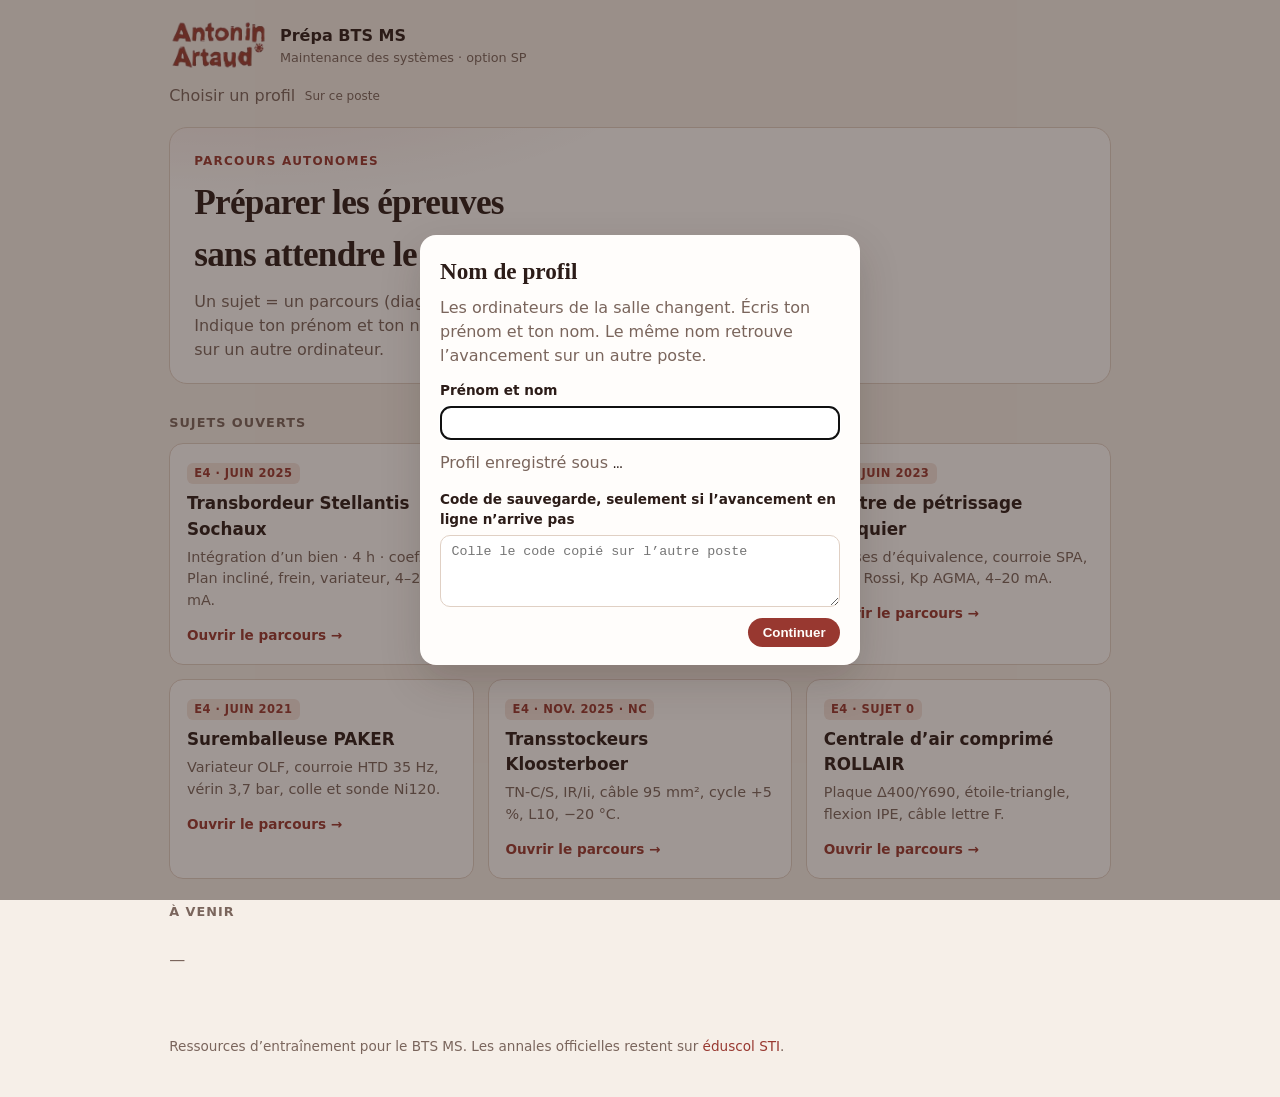
<file: index.html>
<!DOCTYPE html>
<html lang="fr">
<head>
  <meta charset="UTF-8" />
  <meta name="viewport" content="width=device-width, initial-scale=1" />
  <title>Prépa BTS MS — Maintenance des systèmes</title>
  <meta name="description" content="Parcours autonomes pour les épreuves du BTS Maintenance des Systèmes, option Systèmes de production." />
  <link rel="stylesheet" href="css/hub.css" />
  <link rel="icon" href="img/logo-artaud.png" />
</head>
<body>
  <header class="top">
    <div class="brand">
      <img class="logo" src="img/logo-artaud.png" alt="Lycée Antonin Artaud" />
      <div>
        <strong>Prépa BTS MS</strong>
        <em>Maintenance des systèmes · option SP</em>
      </div>
    </div>
  </header>

  <main>
    <section class="hero">
      <div class="kicker">Parcours autonomes</div>
      <h1>Préparer les épreuves<br>sans attendre le cours.</h1>
      <p>Un sujet = un parcours (diagnostic, fiches, exercices, DQR, blanc). Indique ton prénom et ton nom : le même profil retrouve l’avancement sur un autre ordinateur.</p>
    </section>

    <h2 class="section-title">Sujets ouverts</h2>
    <div class="grid" id="ouverts"></div>

    <h2 class="section-title">À venir</h2>
    <div class="grid" id="avenir"></div>
  </main>

  <footer>
    Ressources d’entraînement pour le BTS MS. Les annales officielles restent sur
    <a href="https://sti.eduscol.education.fr/concours_examens" target="_blank" rel="noopener">éduscol STI</a>.
  </footer>

  <script src="js/profil.js"></script>
  <script src="js/sujets.js"></script>
  <script>
    const card = (s) => {
      const inner = `
        <span class="tag">${s.epreuve} · ${s.session}</span>
        <h3>${s.titre}</h3>
        <p>${s.resume}</p>
        <span class="cta">${s.statut === "ouvert" ? "Ouvrir le parcours →" : "Bientôt"}</span>`;
      return s.statut === "ouvert"
        ? `<a class="card" href="${s.href}">${inner}</a>`
        : `<article class="card muted">${inner}</article>`;
    };
    const sujets = window.SUJETS || [];
    document.getElementById("ouverts").innerHTML = sujets.filter((s) => s.statut === "ouvert").map(card).join("") || "<p class='empty'>Aucun sujet publié.</p>";
    document.getElementById("avenir").innerHTML = sujets.filter((s) => s.statut !== "ouvert").map(card).join("") || "<p class='empty'>—</p>";
  </script>
</body>
</html>
</file>
<file: css/hub.css>
:root {
  --bg: #f6efe8;
  --card: #fffdfb;
  --line: #e0d0c4;
  --text: #2c1c18;
  --muted: #7a655c;
  --accent: #983830;
  --accent-ink: #fffdfb;
  --font: "Segoe UI", "IBM Plex Sans", system-ui, sans-serif;
  --serif: "Palatino Linotype", Palatino, Georgia, serif;
}
* { box-sizing: border-box; }
html, body { margin: 0; background: var(--bg); color: var(--text); font-family: var(--font); line-height: 1.5; }
a { color: var(--accent); text-decoration: none; }
a:hover { text-decoration: underline; }

.top {
  max-width: 980px;
  margin: 0 auto;
  padding: 1.2rem 1.2rem 0;
}
.brand { display: flex; align-items: center; gap: 0.75rem; }
.logo { height: 52px; width: auto; display: block; flex-shrink: 0; }
.mark {
  width: 42px; height: 42px; border-radius: 10px;
  background: var(--accent); color: var(--accent-ink);
  display: grid; place-items: center; font-weight: 800;
}
.brand em { display: block; color: var(--muted); font-style: normal; font-size: 0.8rem; }

main { max-width: 980px; margin: 0 auto; padding: 1.2rem 1.2rem 3rem; }

.hero {
  background: radial-gradient(800px 240px at 8% -20%, rgba(152,56,48,0.12), transparent 50%), var(--card);
  border: 1px solid var(--line);
  border-radius: 18px;
  padding: 1.5rem 1.5rem 1.3rem;
  margin-bottom: 1.8rem;
}
.kicker {
  color: var(--accent); font-size: 0.75rem; letter-spacing: 0.1em;
  text-transform: uppercase; font-weight: 700; margin-bottom: 0.4rem;
}
.hero h1 {
  font-family: var(--serif);
  font-size: clamp(1.6rem, 3vw, 2.2rem);
  margin: 0 0 0.5rem; letter-spacing: -0.02em;
}
.hero p { margin: 0; color: var(--muted); max-width: 58ch; }

.section-title {
  font-size: 0.8rem; letter-spacing: 0.08em; text-transform: uppercase;
  color: var(--muted); margin: 1.4rem 0 0.7rem;
}
.grid { display: grid; grid-template-columns: repeat(auto-fill, minmax(240px, 1fr)); gap: 0.85rem; }
.card {
  display: block;
  background: var(--card);
  border: 1px solid var(--line);
  border-radius: 14px;
  padding: 1rem 1.05rem 1.1rem;
  color: inherit;
}
a.card:hover { border-color: var(--accent); text-decoration: none; }
.card.muted { opacity: 0.72; }
.tag {
  display: inline-block; font-size: 0.72rem; font-weight: 700;
  letter-spacing: 0.04em; text-transform: uppercase;
  color: var(--accent); background: #f4e4dc; padding: 0.12rem 0.45rem; border-radius: 6px;
}
.card h3 { margin: 0.45rem 0 0.3rem; font-size: 1.05rem; }
.card p { margin: 0 0 0.7rem; color: var(--muted); font-size: 0.9rem; }
.cta { font-size: 0.85rem; font-weight: 700; color: var(--accent); }
.card.muted .cta { color: var(--muted); font-weight: 600; }
.empty { color: var(--muted); }

footer {
  max-width: 980px; margin: 0 auto; padding: 0 1.2rem 2.5rem;
  color: var(--muted); font-size: 0.85rem;
}
</file>
